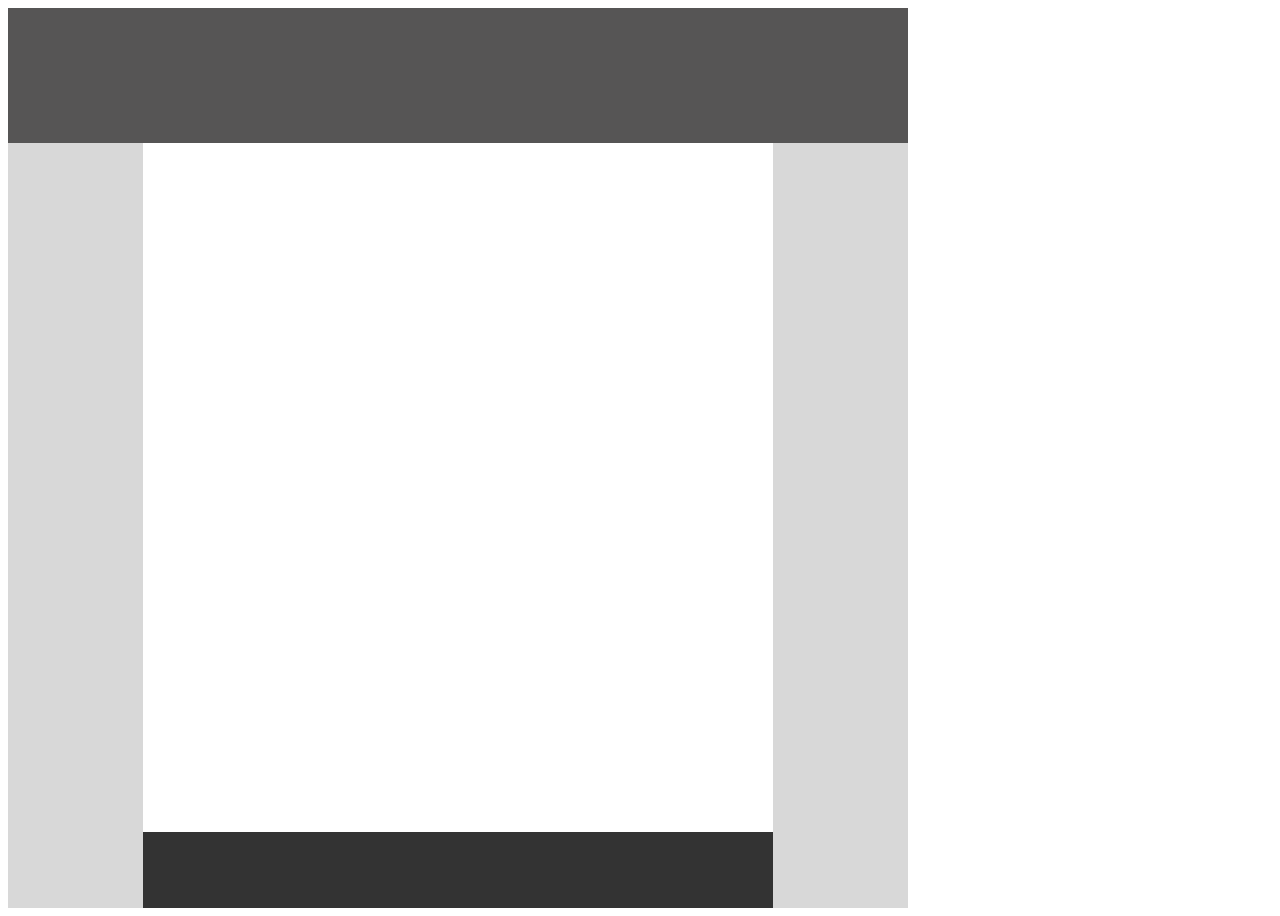
<file: first/index.html>
<!DOCTYPE html>
<html lang="en">
  <head>
    <title>HTML - Layout</title>
    <link rel="stylesheet" href="./index.css"> 
  </head>
  <body>
    <main class="main-wrapper">
        <header class="header"> </header>
        <section class="main-section">
            <div class="content-left"> </div>
            <div class="content-right"> </div>
            <div class="footer"></div>
        </section>
    </main>
  </body>
</html>
</file>
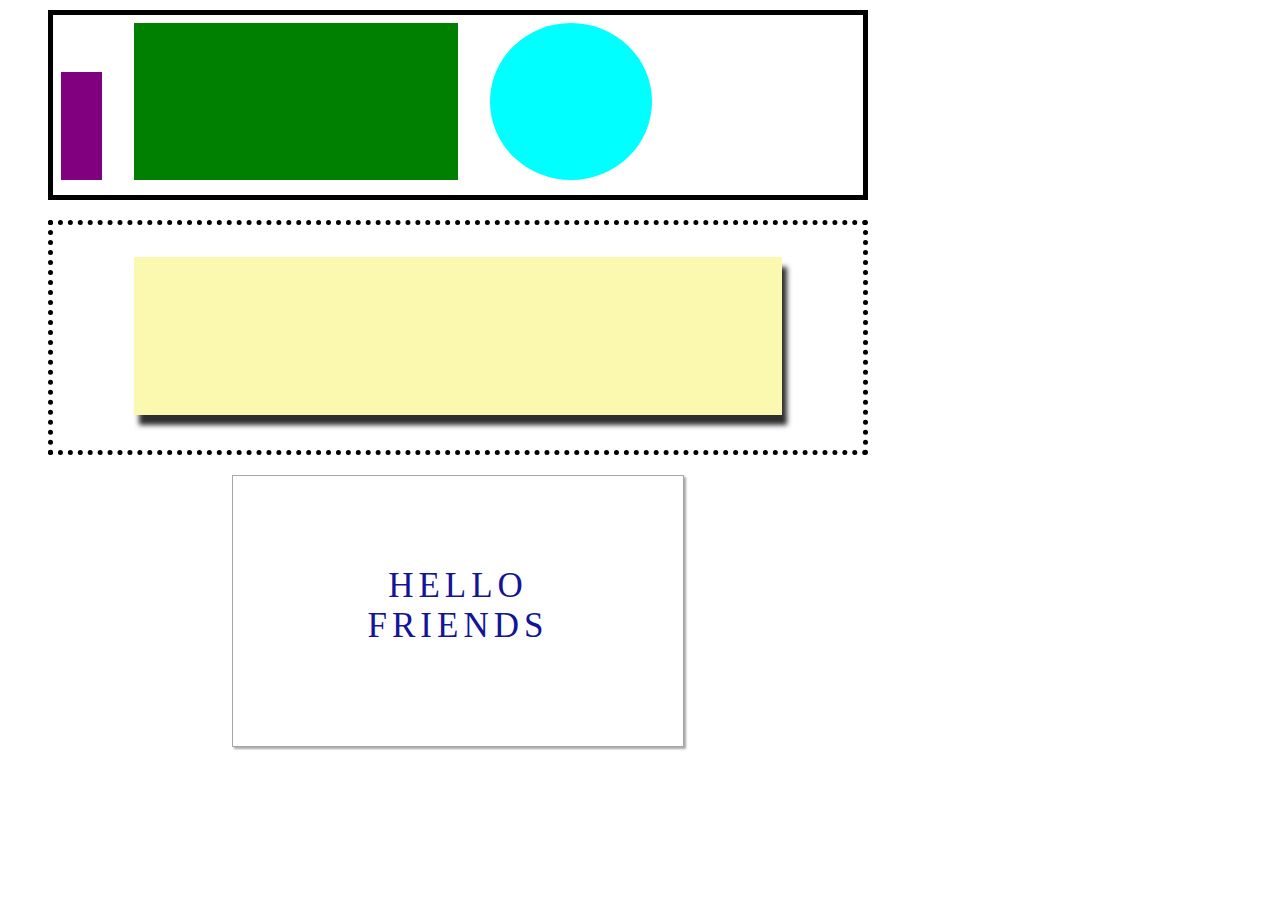
<file: second/index.html>
<!DOCTYPE html>
<html lang="en">
  <head>
    <title>HTML - Layout</title>
    <link rel="stylesheet" href="./index.css"> 
  </head>
  <body>
    <main class="main-wrapper">
        <section class="first-box">
            <div class="tall-rect"> </div>
            <div class="fat-rect"> </div>
            <div class="circle"> </div>
        </section>
        <section class="second-box">
            <div class="shadow-box"> </div>
        </section>
        <section class="third-box">
            <p class="text">HELLO FRIENDS</p>
        </section>
    </main>
  </body>
</html>
</file>
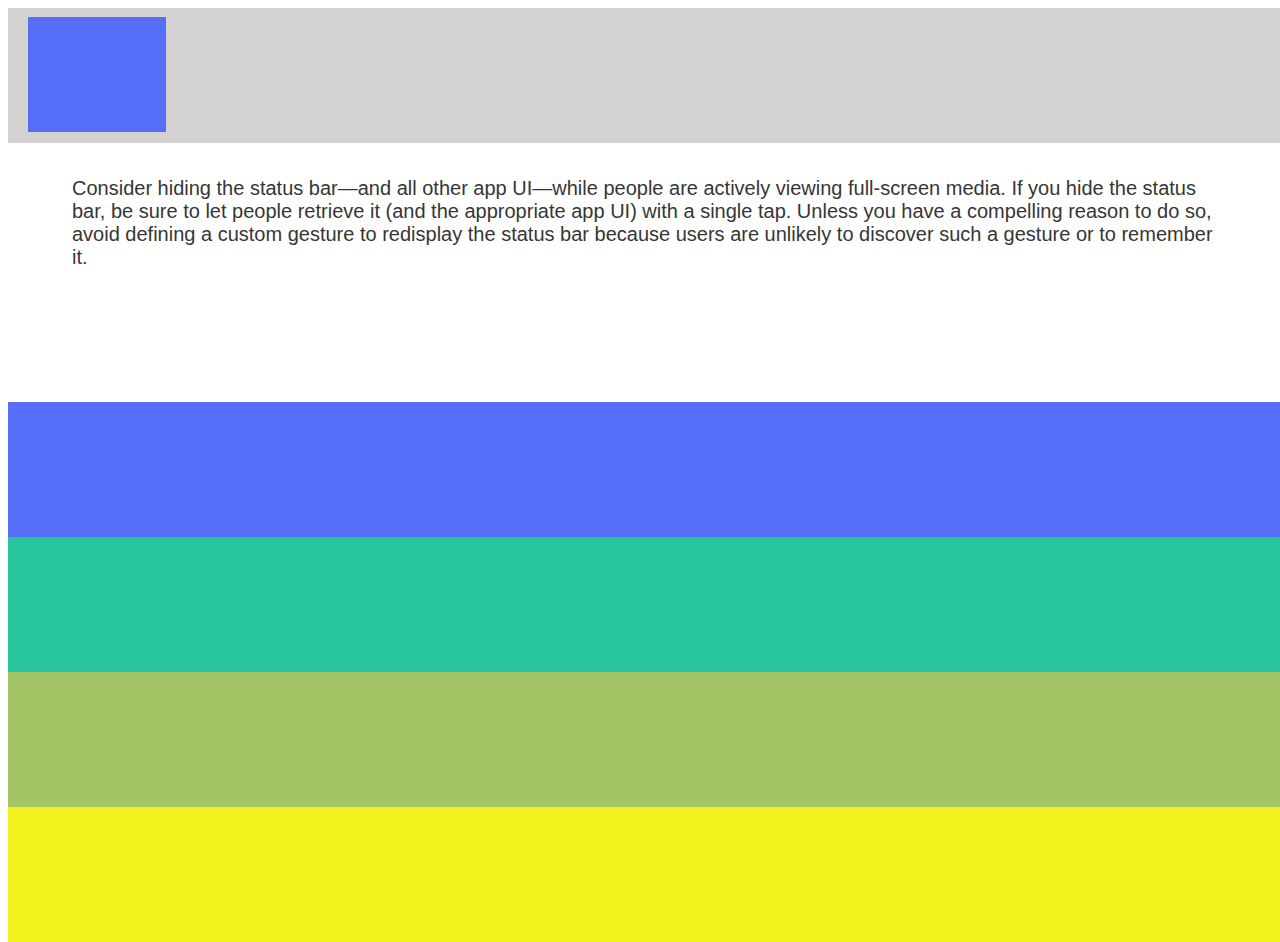
<file: third/index.html>
<!DOCTYPE html>
<html lang="en">
  <head>
    <title>HTML - Layout</title>
    <link rel="stylesheet" href="./index.css"> 
  </head>
  <body>
    <main class="main-wrapper">
        <section class="first-section">
            <div class="box-one"> </div>
        </section>
        <section class="second-section">
            <p class="text">Consider hiding the status bar—and all other app UI—while people are actively viewing full-screen media. If you hide the status bar, be sure to let people retrieve it (and the appropriate app UI) with a single tap. Unless you have a compelling reason to do so, avoid defining a custom gesture to redisplay the status bar because users are unlikely to discover such a gesture or to remember it.</p>
        </section>
        <section class="third-section"></section>
        <section class="fourth-section"></section>
        <section class="fifth-section"></section>
        <section class="sixth-section"></section>
    </main>
  </body>
</html>
</file>
<file: first/index.css>
body .main-wrapper {
    width: 100vh;
    height: 100vh;
}

.header {
    width: 100%;
    height: 15%;
    background: #565555;

}

.main-section {
    width: 100%;
    height: 85%;
    background: #333;
}

.content-right {
    width: 15%;
    height: 100%;
    display: inline-block;
    float: right;
    background: #D8D8D8;
}

.content-left {
    width: 15%;
    height: 100%;
    display: in-line-block;
    float: left;
    background: #D8D8D8;
}

.footer {
    width: 70%;
    height: 90%;
    margin-left: 15%;
    background: white;
}
</file>
<file: second/index.css>
body .main-wrapper {
    width: 100vh;
    height: 100vh;
}

.first-box {
    width: 90%;
    height: 20%;
    margin: 10px auto;
    border: 5px solid black;
}

.tall-rect {
    width: 5%;
    height: 60%;
    background: purple;
    margin: 7% 1% 1%;
    display: inline-block;
    float: left;
}

.fat-rect {
    width: 40%;
    height: 87%;
    background: green;
    margin: 1% 3%;
    float: left;
    display: inline-block;
}

.circle {
    width: 20%;
    height: 87%;
    background: aqua;
    border-radius: 50%;
    margin: 1% 1%;
    float: left;
    display: inline-block;
}

.second-box {
    width: 90%;
    height: 25%;
    margin: 20px auto;
    border: 5px dotted black;
}

.shadow-box {
    width: 80%;
    height: 70%;
    background: #faf9af;
    margin: 4% auto;
    box-shadow: 5px 10px 5px #2e2e2e;
}

.third-box {
    width: 50%;
    height: 30%;
    margin: 20px auto;
    border: 1px solid #a7a7a7;
    box-shadow: 2px 2px 2px #aaa9a9;
}

.text {
    text-align: center;
    margin: 20%;
    color: #141496;
    font-size: 35px;
    letter-spacing: 5px;


}
</file>
<file: third/index.css>
body .main-wrapper {
    width: 100vw;
    height: 100vh;
}

.first-section {
    width: 100%;
    height: 15%;
    background: #d4d1d1;
    display: inline-block
}

.box-one {
    width: 10.75%;
    height: 85%;
    background: #576ff8;
    margin: 1vh 0 0 20px;
    float: left;
    display: inline-block;
}

.second-section {
    width: 100%;
    height: 25%;
}

.text {
    width: 90%;
    font-family: "Calibri", sans-serif;
    color: #363636;
    margin: 30px auto 10px;
    font-size: 20px;

}

.third-section {
    width: 100%;
    height: 15%;
    background: #576ff8;
}

.fourth-section {
    width: 100%;
    height: 15%;
    background: #28c49d;
}

.fifth-section {
    width: 100%;
    height: 15%;
    background: #a3c565;
}

.sixth-section {
    width: 100%;
    height: 15%;
    background: #f1f11c;
}
</file>
